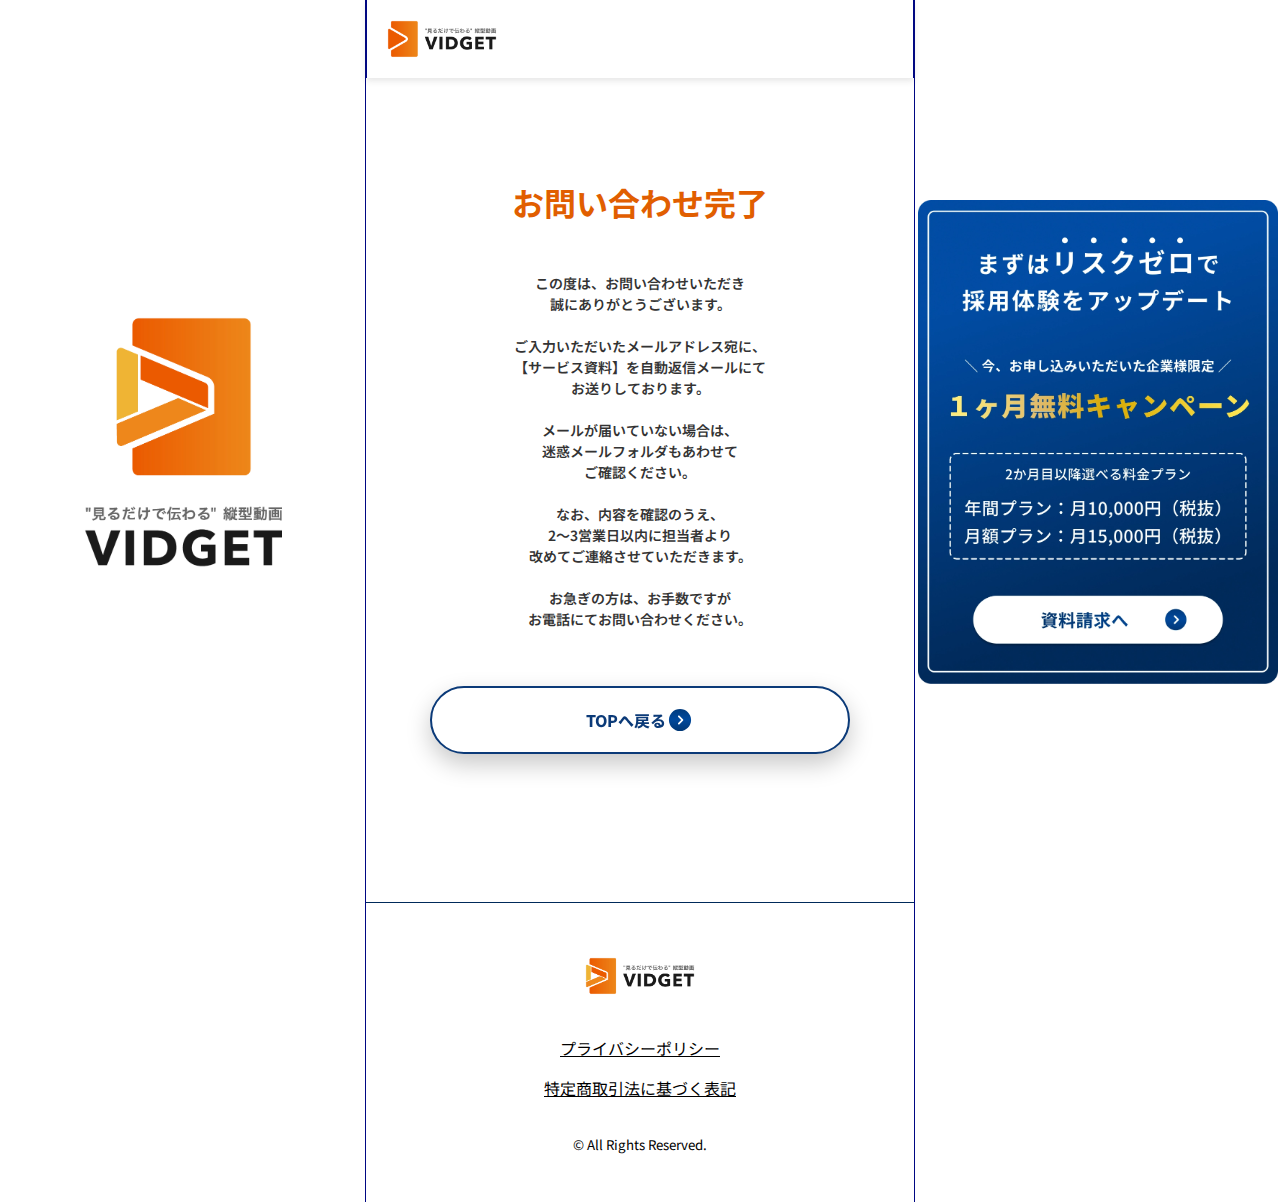
<file: thanks.html>
<!doctype html>
<html lang="ja">
<head>
  <meta charset="utf-8" />
  <meta name="viewport" content="width=device-width, initial-scale=1" />
  <meta name="format-detection" content="telephone=no" />

  <title>LP Title</title>
  <meta name="description" content="LPの説明文をここに。" />

  <!-- OGP -->
  <meta property="og:title" content="LP Title" />
  <meta property="og:description" content="LPの説明文をここに。" />
  <meta property="og:type" content="website" />
  <meta property="og:image" content="./assets/img/og.png" />

  <link rel="preload" href="./assets/css/style.css" as="style" />
  <link rel="stylesheet" href="./assets/css/style.css" />

  <!-- フォント指定 -->
  <link rel="preconnect" href="https://fonts.googleapis.com">
  <link rel="preconnect" href="https://fonts.gstatic.com" crossorigin>
  <link href="https://fonts.googleapis.com/css2?family=Noto+Sans+JP:wght@400;700&display=swap" rel="stylesheet">
</head>

<body>
    <div class="pc-shell">
    <!-- 左 -->
    <aside class="pc-shell__left">
      <a href="#top">
      <img src="./assets/img/logo_tate.webp" alt="WIDGET" class="pc-shell__logo target">
      </a>
    </aside>
    <div class="container">
        <header class="header">
            <div class="container header_inner">
                <a href="./index.html#top" class="logo">
                <img
                    src="./assets/img/logo.png"
                    alt="VIDGET"
                    width="150"
                    height="40"
                />
                </a>
                <!-- <a href="#contact" class="contact_button">
                <img
                    src="./assets/img//icon/mail.svg"
                    width="24"
                    height="24"
                />
                お問い合わせ
                </a> -->
            </div>
        </header>
        
        <main class="page">
            <section class="thanks" aria-label="お問い合わせ完了">
              <h1 class="thanks__title">お問い合わせ完了</h1>
        
              <p class="thanks__text">
                この度は、お問い合わせいただき<br>
                誠にありがとうございます。<br><br>
        
                ご入力いただいたメールアドレス宛に、<br>
                【サービス資料】を自動返信メールにて<br>
                お送りしております。<br><br>
        
                メールが届いていない場合は、<br>
                迷惑メールフォルダもあわせて<br>
                ご確認ください。<br><br>
        
                なお、内容を確認のうえ、<br>
                2〜3営業日以内に担当者より<br>
                改めてご連絡させていただきます。<br><br>
        
                お急ぎの方は、お手数ですが<br>
                お電話にてお問い合わせください。
              </p>
              <div class="thanks__back">
                <a href="./index.html#top" class="thanks__btn target">
                  TOPへ戻る
                  <img src="./assets/img/icon/expand_circle_right.svg" alt="" class="cta-btnIcon">
                </a>
              </div>
            </section>
            </main>
                  
      <footer class="footer" aria-label="フッター">
          <div class="footer_inner">
              <a href="#top" class="footer__inner logo target">
                  <img
                  src="./assets/img/logo_yoko.webp"
                  alt="VIDGET"
                  />
              </a>
              <nav class="footer__nav target" aria-label="フッターナビ">
                  <a href="https://deeplabs.co.jp/privacy-policy/">プライバシーポリシー</a>
                  <a href="https://deeplabs.co.jp/tokushoho/">特定商取引法に基づく表記</a>
              </nav>
              <small>©  All Rights Reserved.</small>
          </div>
      </footer>
      <script src="./assets/js/main.js" defer></script>
    </div>
    <div class="sp-fixed-banner">
      <a href="#contact">
        <img src="./assets/img/cta_banner.webp" alt="資料請求はこちら">
      </a>
    </div>

    <aside class="pc-shell__right">
      <a href="#contact" class="pc-shell__cta target">
        <img src="./assets/img/cta-button.webp" alt="資料請求キャンペーン">
      </a>
    </aside>
  </div>
</body>
</html>
</file>
<file: assets/css/style.css>
body{
    margin: 0;
    font-family:
      "Noto Sans JP",
      -apple-system,
      BlinkMacSystemFont,
      "Helvetica Neue",
      "Hiragino Kaku Gothic ProN",
      "Hiragino Sans",
      "Yu Gothic",
      "Meiryo",
      sans-serif;
}

.target {
  transition: opacity 0.2s ease;
}

.target:hover {
  opacity: 0.6;
}

@media screen and (min-width: 1024px){
.container{
  border-left: 1.5px solid rgb(0, 7, 131);
  border-right: 1.5px solid rgb(0, 7, 131);
  }
}

.header{
    position: relative;
    z-index:999;
    position: sticky;
    top: 0;

    background: #fff;
    box-shadow: 0 3px 6px rgba(56, 56, 56, 0.12);
    }

  
.header_inner{
    display: flex;
    align-items: center;
    justify-content: space-between;
  
    padding: 14px 14px;
  }
  
  /* ロゴ */
  .logo img{
    height: 50px;
    width: auto;
    display: block;
}
  
  /* CTA */
  .contact_button{
    display: flex;
    justify-content: center;
    gap: 7px;
    padding: 10px 18px;
    border-radius: 99px;
  
    background: linear-gradient(
      95deg,
      #002A5A 0.16%,
      #004CA3 99.84%
    );
  
    color: #fff;
    font-size: 14px;
    font-weight: 600;
    text-decoration: none;
  
    box-shadow: 0 2px 2px rgba(0,0,0,0.25);
    white-space: nowrap;
 }

 /* 全体 */
.lp{
    background: #fff;
  }
  
  /* 各画像ブロック */
  .blk img{
    display: block;
    width: 100%;
    height: auto;
  }

  .solution-video__media{
    display: block;
    width: 100%;
    height: auto;
  }

  .blk-accent {
    background: linear-gradient(347deg, #002A5A 20.17%, #004CA3 79.83%);
}


#cta .cta-frame{
  position: relative;
  max-width: 750px;
  margin: 0 auto;
  overflow: hidden;
  background: linear-gradient(347deg, #002A5A 20.17%, #004CA3 79.83%);
}

#cta .cta-frame > img{
  display: block;
  width: 100%;
  height: auto;
  position: relative;
  z-index: 1;
}



#cta .cta-frame::after{
  content: "";
  position: absolute;
  inset: 14px;
  border: 1.5px solid rgba(255,255,255,.9);
  border-radius: 14px;
  pointer-events: none;
  z-index: 2;
  box-sizing: border-box;
}

/* ボタン（白ピル） */
#cta .cta-btn {
  position: relative;          /* ←これが無いとアイコンが飛ぶ */
  display: flex;
  align-items: center;
  justify-content: center;

  width: 80%;
  height: 64px;
  margin: 0px auto 48px;

  background:#fff;
  border-radius:999px;
  text-decoration:none;

  color:#0b3a78;
  font-size:24px;
  font-weight:800;

  box-shadow: 0 10px 24px rgba(0,0,0,.22);
}




/* 丸アイコン（巨大化防止含む） */
#cta .cta-btnIcon{
  position:absolute;
  right:16px;
  top:50%;
  transform:translateY(-50%);

  width:44px !important;
  height:44px !important;
  max-width:none;              /* img{width:100%}対策 */
  display:block;
}



  /*よくあるご質問*/
  :root{
    --navy: #013067;
    --gap: 14px;
    --pad: 14px;
    --q: #f25c3b; /* Qのオレンジっぽい */
  }
  
  .faq{
    max-width: 500px;
    margin: 0 auto;
    padding: 84px 14px;
  }
  
  .faq__title{
    margin: 0 0 48px;
    text-align: center;
    color: var(--navy);
    font-size: 28px;
    font-weight: 800;
    letter-spacing: 0.04em;
  }
  
  .faq__list{
    display: flex;
    flex-direction: column;
    gap: 18px;
  }
  
  .faq__item{
    border: 1px solid var(--navy);
    background: #fff;
  }
  
  /* summaryデフォルトの三角を消す */
  .faq__q{
    list-style: none;
  }
  .faq__q::-webkit-details-marker{
    display: none;
  }
  
  /* ✅ あなたのレイアウト指定（ここが本体） */
  .faq__q{
    display: flex;
    padding: var(--pad) var(--pad);
    align-items: center;
    gap: var(--gap);
    align-self: stretch;
  
    cursor: pointer;
  }
  
  /* 上段（Q + テキスト + 右アイコン） */
  .faq__qleft{
    display: flex;
    align-items: center;
    gap: 12px;
    width: 100%;
  }
  
  /* Q / A バッジ */
  .faq__badge{
    display: inline-flex;
    align-items: center;
    justify-content: center;
  
    width: 40px;
    height: 40px;
    border-radius: 999px;
  
    font-size: 18px;
    font-weight: 800;
    color: #fff;
    background: var(--q);
    flex: 0 0 auto;
  }
  
  .faq__badge--a{
    background: #fff;
    color: var(--navy);
    border: 1px solid var(--navy);
  }
  
  /* 質問文 */
  .faq__qtext{
    color: var(--navy);
    font-size: 18px;
    font-weight: 800;
    line-height: 1.5;
    flex: 1;
  }
  
  /* 右側 + / - アイコン（CSSで描く） */
  .faq__icon{
    margin-left: auto;
    width: 22px;
    height: 22px;
    position: relative;
    flex: 0 0 auto;
  }
  .faq__icon::before,
  .faq__icon::after{
    content:"";
    position:absolute;
    left: 0;
    right: 0;
    top: 50%;
    height: 2px;
    background: var(--navy);
    transform: translateY(-50%);
  }
  .faq__icon::after{
    transform: translateY(-50%) rotate(90deg);
  }
  
  /* 開いたら + → - */
  .faq__item[open] .faq__icon::after{
    display: none;
  }
  
  /* 回答部分 */
  .faq__a{
    padding: 0 var(--pad) var(--pad);
    display: flex;
    gap: 14px;
    align-items: flex-start;
  }
  
  .faq__ahead{
    padding-top: 2px;
  }
  
  .faq__atext{
    margin: 0;
    color: var(--navy);
    font-size: 16px;
    line-height: 1.8;
  }
  
  /* モバイル微調整 */
  @media (max-width: 360px){
    .faq__qtext{ font-size: 16px; }
    .faq__badge{ width: 36px; height: 36px; }
  }

  /* お問い合わせ セクション（カード） */
.contact{
    display: flex;
    flex-direction: column;
    align-items: center;
    gap: 56px;
  
    padding: 40px 14px;
    margin: 0 auto;
  
    border-radius: 35px 35px 0 0;
    background: linear-gradient(190deg, #E4EBFF 0.35%, #FFFFFF 49.59%, #E5ECFF 99.65%);
  }
  
  /* 見出し */
  .contact__head{
    text-align: center;
  }
  
  .contact__title{
    margin: 0;
    color: #013067;
    font-size: 32px;
    font-weight: 800;
    letter-spacing: 0.04em;
  }
  
  .contact__sub{
    margin: 14px 0 0;
    color: #013067;
    font-size: 14px;
    font-weight: 600;
  }
  
  /* フォーム */
  .contact__form{
    width: 100%;
    display: flex;
    flex-direction: column;
    gap: 22px;
  }
  
  /* 各フィールド */
  .field{
    display: flex;
    flex-direction: column;
    gap: 10px;
  }
  
  .field__label{
    color: #013067;
    font-size: 16px;
    font-weight: 800;
    letter-spacing: 0.02em;
  }
  
  .req{
    color: #E60023;
    margin-left: 4px;
    font-weight: 800;
  }
  
  /* 入力 */
  .field__input,
  .field__textarea{
    padding: 14px 14px;
    font-size: 16px;
  
    border-radius: 6px;
    border: 1px solid rgba(1, 48, 103, 0.28);
    background: #FFFFFF;
  
    outline: none;
  }
  
  /* プレースホルダー（画像の薄いグレー感） */
  .field__input::placeholder,
  .field__textarea::placeholder{
    color: rgba(1, 48, 103, 0.35);
  }
  
  /* フォーカス時（画像っぽく控えめ） */
  .field__input:focus,
  .field__textarea:focus{
    border-color: rgba(1, 48, 103, 0.55);
  }
  
  /* テキストエリアは縦だけ伸ばせる */
  .field__textarea{
    resize: vertical;
    min-height: 220px;
  }
  
  /* 送信ボタン（ピル＋グラデ＋影） */
  .contact__submit{
    position: relative;
    margin: 35px auto;
    width: 80%;
    padding: 18px 16px;
  
    border: 0;
    border-radius: 999px;
  
    background: linear-gradient(95deg, #002A5A 0.16%, #004CA3 99.84%);
    box-shadow: 0 6px 14px rgba(0, 0, 0, 0.18);
  
    color: #fff;
    font-size: 16px;
    font-weight: 800;
    letter-spacing: 0.06em;
  
    cursor: pointer;
  }

  .contact__submit .btn-icon{
    position: absolute;
    right: 18px;
    top: 50%;
    transform: translateY(-50%);
    width: 44px;   /* 丸アイコンのサイズ */
    height: 44px;
  }
  
  /* 押した感 */
  .contact__submit:active{
    transform: translateY(1px);
    box-shadow: 0 4px 10px rgba(0,0,0,0.16);
  }
  
    
  
.footer{
    padding: 48px 0px 48px ;
    border-top: 1px solid #002A5A;
}
  
.footer_inner{
    display: flex;
    flex-direction: column;
    align-items: center;
    gap: 35px;
}
.footer a{
    color: inherit;
    text-decoration: underline;
}
  
.footer_inner .logo{
    height: 50px;
    width: auto;
    display: block;
    font-weight: 600;
    text-decoration: none;
    color: #000000;
}

.footer__nav{
  display: flex;
  flex-direction: column;
  align-items: center;
  gap: 16px;
}

/* =========================
   thanks-page
========================= */

.thanks {
    text-align: center;
    padding: 80px 14px 100px;
  }
  
  .thanks__title {
    font-size: 32px;
    font-weight: 700;
    margin-bottom: 48px;
    color: #e15e00;

  }
  
  .thanks__text {
    font-size: 14px;
    line-height: 1.5;
    font-weight: 600;
    color: #333;
  }

  .thanks__back{
    margin-top: 56px;
  }
  
  .thanks__btn{
  position: relative;          /* ←これが無いとアイコンが飛ぶ */
  display: flex;
  align-items: center;
  justify-content: center;

  width: 80%;
  height: 64px;
  margin: 0px auto 48px;

  background:#fff;
  border-radius:999px;
  border: 2px solid;
  text-decoration:none;

  color:#0b3a78;
  font-size:16px;
  font-weight:800;

  box-shadow: 0 10px 24px rgba(0,0,0,.22);
  }

  /* 追従CTAバナー　初期状態：非表示（PC） */
.sp-fixed-banner{
  display: none;
}

/* スマホだけ表示 */
@media screen and (max-width: 767px){
  .sp-fixed-banner{
    display: block;
    position: fixed;
    left: 0;
    bottom: 0;
    width: 100%;
    z-index: 9999; /* ほぼ最前面 */
  }

  .sp-fixed-banner img{
    display: block;
    width: 100%;
    height: auto;
  }

  /* バナー分だけ下に余白を確保（超重要） */
  body{
    padding-bottom: 80px; /* バナーの高さに合わせる */
  }
}


.pc-shell{
  display: block; /* SPは普通に縦に流す */
}

.pc-shell__left,
.pc-shell__right{
  display: none !important;  /* SPは左右を消す */
}


/* PCだけ3レーン */
@media screen and (min-width: 1024px){
  .pc-shell{
    display: grid;
    grid-template-columns: 1fr 550px 1fr;
    min-height: 100vh;
    align-items: center;

  }

  .pc-shell__left,
  .pc-shell__right{
    min-height: 100vh;
    position: sticky;
    top:0;
    display: flex !important;     /* ← 最終手段：確実に勝たせる */
    align-items: center !important;
    justify-content: center !important;
    background: url("/assets/img/bg.webp") center / cover no-repeat;
  }
}

/* 中央：スマホ幅を固定して“端末っぽく” */
  .pc-shell__center{
    width: 420px;         /* 375〜420で調整 */
    margin: 0 auto;
    border-radius: 18px;  /* お好み */
    box-shadow: 0 20px 60px rgba(0,0,0,.18);
    overflow: hidden;     /* 中身が角丸からはみ出さない */
    background: #fff;     /* 背景が白いUIなら */
  }

  /* 左ロゴ */
  .pc-shell__left{
    position: sticky;
    padding-top: 24px;
    align-self: start;
  }
  .pc-shell__logo{
    width: 300px;
    height: auto;
    display: block;
    margin: 0 0 64px 0;
  }

  /* 右CTA */
  .pc-shell__right{
    position: sticky;
    padding-top: 24px;
    align-self: start;
    display: flex;
    justify-content: flex-end;
  }
  .pc-shell__cta img{
    width: 360px;   /* CTA画像の見え方調整 */
    max-width: 100%;
    height: auto;
    display: block;
    margin: 0 0 64px 0;
    
  }
</file>
